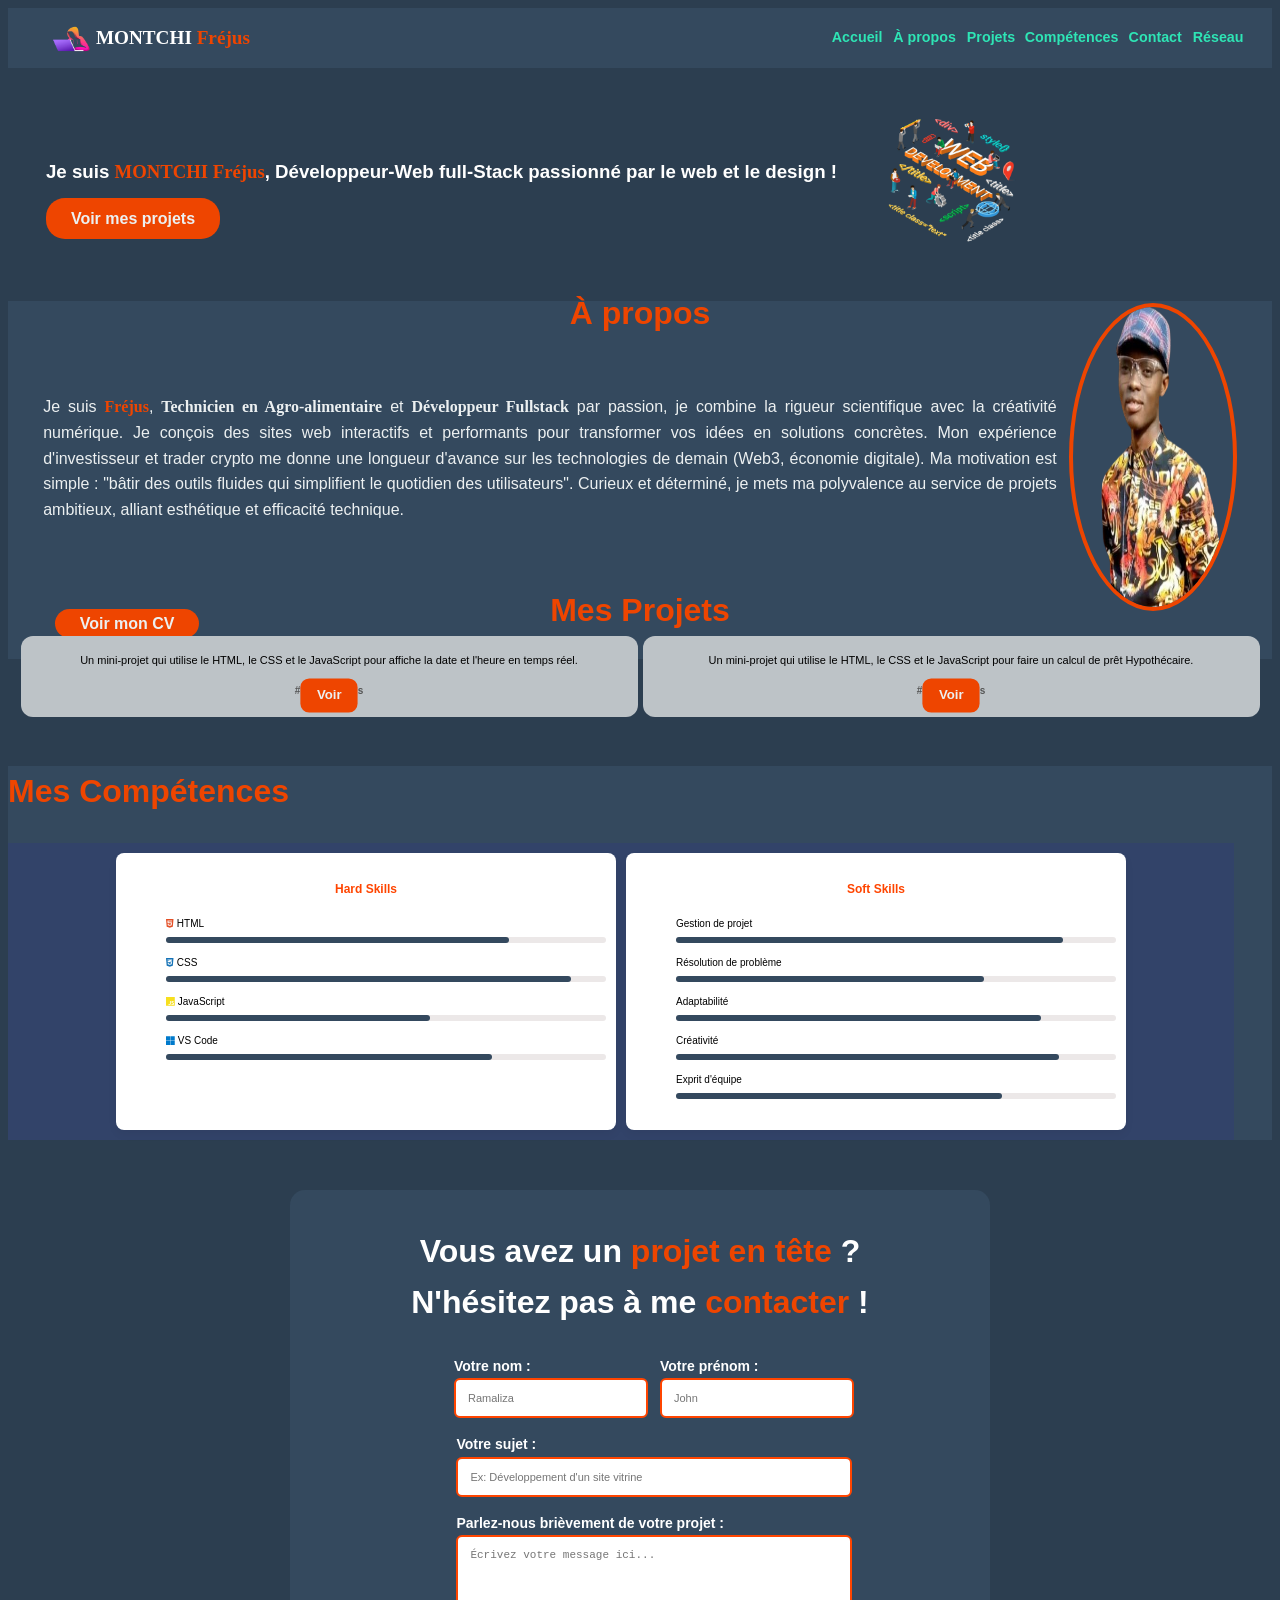
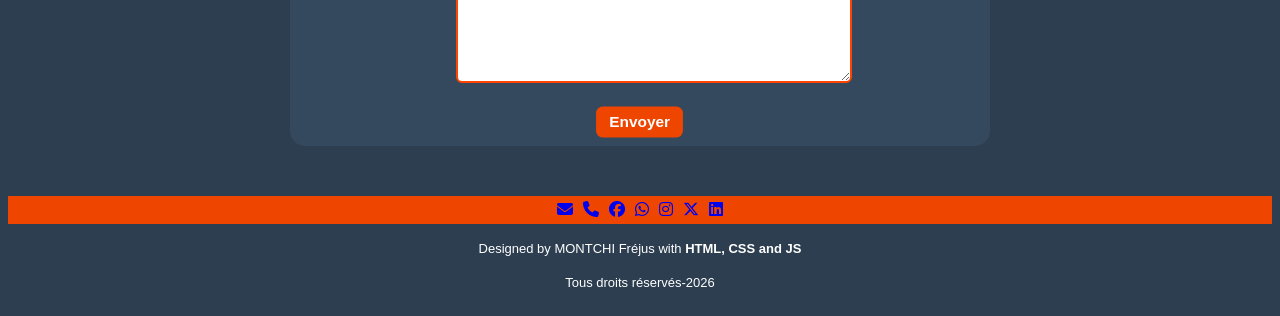
<file: index.html>
<!DOCTYPE html>
<html lang="fr">
<head>
    <meta charset="UTF-8">
    <meta name="viewport" content="width=device-width, initial-scale=1.0">
    <meta http-equiv="X-UA-Compatible" content="ie=edge">
    <title>Portefolio de Fréjus MONTCHI</title>
    <link rel="stylesheet" href="styles.css">
    <link rel="icon" href="ma_photo_en_icone.png">
    <link rel="stylesheet" href="https://cdnjs.cloudflare.com/ajax/libs/font-awesome/6.5.2/css/all.min.css">
</head>
<body>

    <header>
        <div class="lognam"><img src="logo-icon2.png" alt="Illustration Développement (logo du site)" class="profile-img">MONTCHI&nbsp<span class="lolo">Fréjus</span></div>
        <nav class="logo">
            <div class="menu-burger" id="burger">
                <i class="fa-solid fa-bars"></i>
            </div>
            <ul class="lola" id="navLinks">
                <li><a href="#accueil">Accueil</a></li>
                <li><a href="#a-propos">À propos</a></li>
                <li><a href="#projets">Projets</a></li>
                <li><a href="#competences">Compétences</a></li>
                <li><a href="#contact">Contact</a></li>
                <li><a href="#contact-via-reseau">Réseau</a></li>
            </ul>
        </nav>
    </header>

    <main>
        <section id="accueil" class="hero">
            <div class="hero-content">
                <h3 id="seul">Je suis <span style="color: #EE4500; font-weight: bold; font-family: Georgia, 'Times New Roman', Times, serif;"> MONTCHI Fréjus</span>, Développeur-Web full-Stack passionné par le web et le design !</h3>
                <a href="#projets" class="btn">Voir mes projets</a> 
            </div><br>
            <div class="hero-image">
                <img src="photo-illustration6.png" alt="Illustration Développement" class="profile-imgp">
            </div>
        </section>

        <section class="a-propos">
            <h2 class="pp">À propos</h2>
            <div class="about-container">
                <p class="elm1">Je suis <span style="color: #EE4500; font-weight: bold; font-family: Georgia, 'Times New Roman', Times, serif;">Fréjus</span>, <span style="font-weight: bold; font-family: Georgia, 'Times New Roman', Times, serif;">Technicien en Agro-alimentaire</span> et <span style="font-family: Georgia, 'Times New Roman', Times, serif; font-weight: bold;">Développeur Fullstack</span> par passion, je combine la rigueur scientifique avec la créativité numérique. Je conçois des sites web interactifs et performants pour transformer vos idées en solutions concrètes. Mon expérience d'investisseur et trader crypto me donne une longueur d'avance sur les technologies de demain (Web3, économie digitale). Ma motivation est simple : "bâtir des outils fluides qui simplifient le quotidien des utilisateurs". Curieux et déterminé, je mets ma polyvalence au service de projets ambitieux, alliant esthétique et efficacité technique.</p>
                <img src="ma_photo_en_icone.png" alt="Photo de Fréjus MONTCHI" class="profile-imgs">
            </div>
            <a href="CV__Frejus_PDF_Frejus.M_20250604_202957.pdf" target="_blank" class="btn-cv">Voir mon CV</a>
        </section>

        <section id="projets">
            <h2 class="projet-title">Mes Projets</h2>
            <div class="projects-grid">
                <article class="project-card1">
                    <h3 hidden>Affichage de la date et l'heure en temps réel</h3>
                    <p>Un mini-projet qui utilise le HTML, le CSS et le JavaScript pour affiche la date et l'heure en temps réel.</p>
                    <span class="tags">#html #css #js</span> <br>
                    <a href="temps_reel (2).html" target="_blank" class="voir">Voir</a>
                </article>
                <article class="project-card2">
                    <h3 hidden>Calculateur de Prêt Hypothécaire</h3>
                    <p>Un mini-projet qui utilise le HTML, le CSS et le JavaScript pour faire un calcul de prêt Hypothécaire.</p>
                    <span class="tags">#html #css #js</span> <br>
                    <a href="calculateur.html" target="_blank" class="voir">Voir</a>
                </article>
                </div>
        </section>

        <section id="competences">
            <h2 class="AGE">Mes Compétences</h2>
            <div class="skills-container">
                <div class="hard-skills">
                    <h3>Hard Skills</h3>
                    <ul>
                        <li><i class="fab fa-html5" style="color: #E34F26;"></i> HTML <div class="bar"><div class="progress" data-progress="78%"></div></div></li>
                        <li><i class="fab fa-css3-alt" style="color: #1572B6;"></i> CSS <div class="bar"><div class="progress" data-progress="92%"></div></div></li>
                        <li><i class="fab fa-js" style="color: #F7DF1E;"></i> JavaScript <div class="bar"><div class="progress" data-progress="60%"></div></div></li>
                        <li><i class="fab fa-microsoft" style="color:#007ACC"></i> VS Code <div class="bar"><div class="progress" data-progress="74%"></div></div></li>
                    </ul>
                </div>
                <div class="soft-skills">
                    <h3>Soft Skills</h3>
                    <ul>
                        <li>Gestion de projet <div class="bar"><div class="progress" data-progress="88%"></div></div></li>
                        <li>Résolution de problème <div class="bar"><div class="progress" data-progress="70%"></div></div></li>
                        <li>Adaptabilité <div class="bar"><div class="progress" data-progress="83%"></div></div></li>
                        <li>Créativité <div class="bar"><div class="progress" data-progress="87%"></div></div></li>
                        <li>Exprit d'équipe <div class="bar"><div class="progress" data-progress="74%"></div></div></li>
                    </ul>
                </div>
            </div>
        </section>

        <section id="contact">
            <form id="contact-form" action="https://formspree.io/f/mjgyewnd" method="post">
    <h2 class="cente">Vous avez un <span style="color:#EE4500">projet en tête</span> ? <br>N'hésitez pas à me <span style="color:#EE4500">contacter</span> !</h2>
    
    <div class="form-container">
        <div class="row">
            <div class="input-group">
                <label for="nom">Votre nom :</label>
                <input type="text" id="nom" name="nom" placeholder="Ramaliza" required>
            </div>
            <div class="input-group">
                <label for="prenom">Votre prénom :</label>
                <input type="text" id="prenom" name="prenom" placeholder="John" required>
            </div>
        </div>

        <div class="input-group full-width">
            <label for="subject">Votre sujet :</label>
            <input type="text" id="subject" name="subjet" placeholder="Ex: Développement d'un site vitrine" required>
        </div>

        <div class="input-group full-width">
            <label for="decr">Parlez-nous brièvement de votre projet :</label>
            <textarea id="decr" name="decr" placeholder="Écrivez votre message ici..." required></textarea>
        </div>

        <div class="btn-container">
            <button type="submit">Envoyer</button>
        </div>
    </div>
</form>
       </section>
    </main>
    <p id="contact-via-reseau" class="loga">
    <a href="mailto:montchifrejussss@gmail.com" target="_blank"><i class="fa-solid fa-envelope" title="Me laisser un mail" class="mail"></i></a>
    <a href="tel:+2290162252124" target="_blank"><i class="fas fa-phone"></i></a>
    <a href="https://www.facebook.com/frejus.montchi.3" target="_blank"><i class="fa-brands fa-facebook" title="Me suivre sur mon profil facebook" class="icon2f"></i></a>
    <a href="https://wa.me/message/P7LLYKQ3VLETD1" target="_blank"><i class="fa-brands fa-whatsapp" title="Me contacter sur whatsapp" class="whatsapp"></i></a>
    <a href="https://www.instagram.com/dev_web_full_stack/" target="_blank"><i class="fa-brands fa-instagram" title="Me suivre sur instagram" class="icon4i"></i></a>
    <a href="https://x.com/guevaldoross" target="_blank"><i class="fa-brands fa-x-twitter" title="Me suivrre sur tweetter x" class="tweeter"></i></a>
    <a href="https://www.linkedin.com/in/fréjus-montchi-b14a173a7" target="_blank"><i class="fa-brands fa-linkedin" title="Me suivre sur linkdin" class="linkdin"></i></a>
    </p>
    <footer>
        <p>Designed by MONTCHI Fréjus with <strong>HTML,  CSS and JS</strong></p>
        <p>Tous droits réservés-2026</p>
        <button class="scroll-top">
    <i class="fa-solid fa-chevron-up"></i> <span>↑</span> </button>
    </footer>
    <script src="script.js"></script>
</body>
</html>
</file>
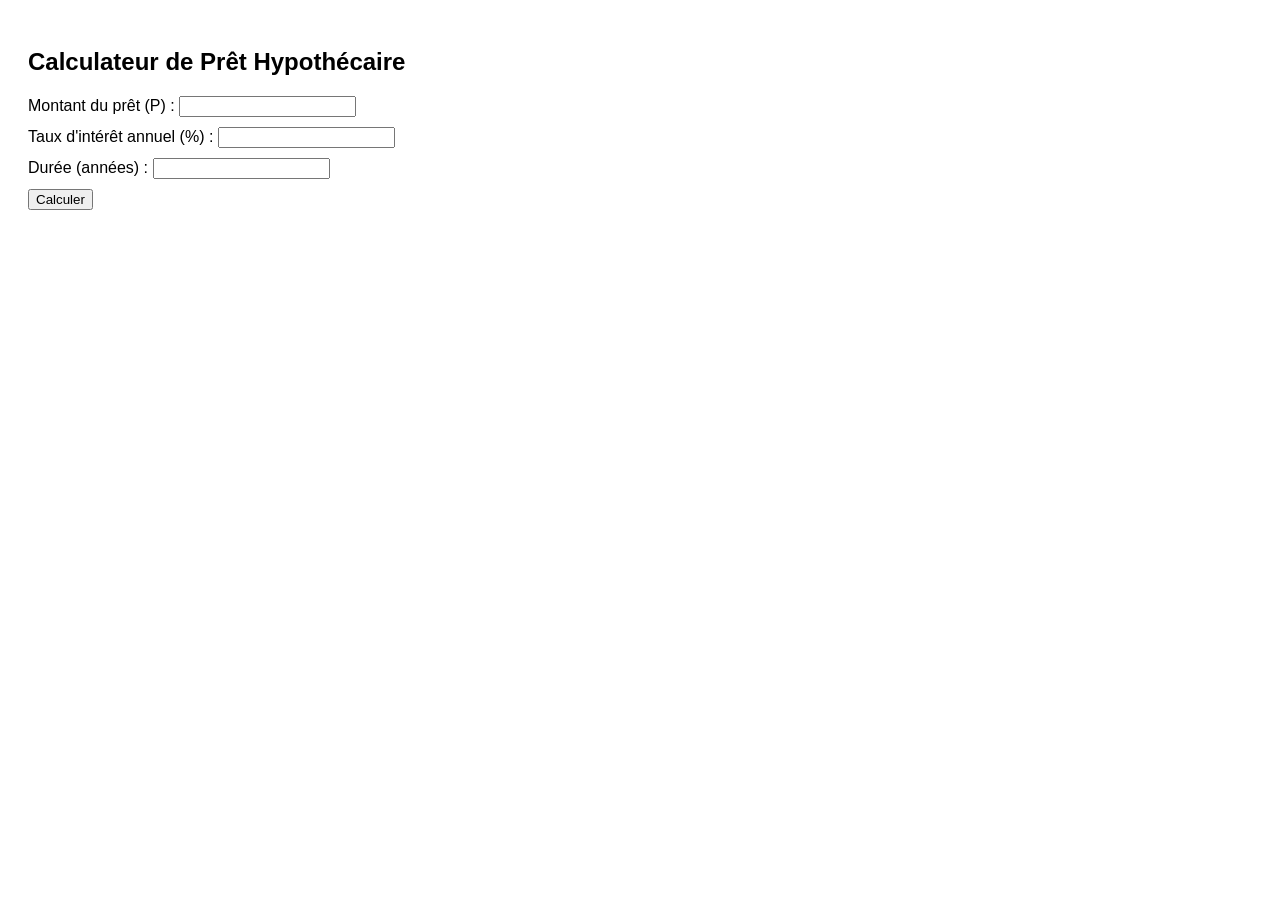
<file: calculateur.html>
<!DOCTYPE html>
<html>

<head>
  <meta charset="UTF-8">
  <meta name="viewport" content="width=device-width, initial-scale=1">
    <title>Calculateur de Prêt</title>
    <style>
        body { font-family: sans-serif; padding: 20px; }
        .champ { margin-bottom: 10px; }
    </style>
</head>
<body>
    <h2>Calculateur de Prêt Hypothécaire</h2>
    <div class="champ">Montant du prêt (P) : <input type="number" id="montant"></div>
    <div class="champ">Taux d'intérêt annuel (%) : <input type="number" id="taux"></div>
    <div class="champ">Durée (années) : <input type="number" id="duree"></div>
    <button onclick="calculerMensualite()">Calculer</button>

    <p id="resultat" style="font-weight: bold; color: green;"></p>

    <script src="calculateur.js"></script>
</body>

</html>
</file>
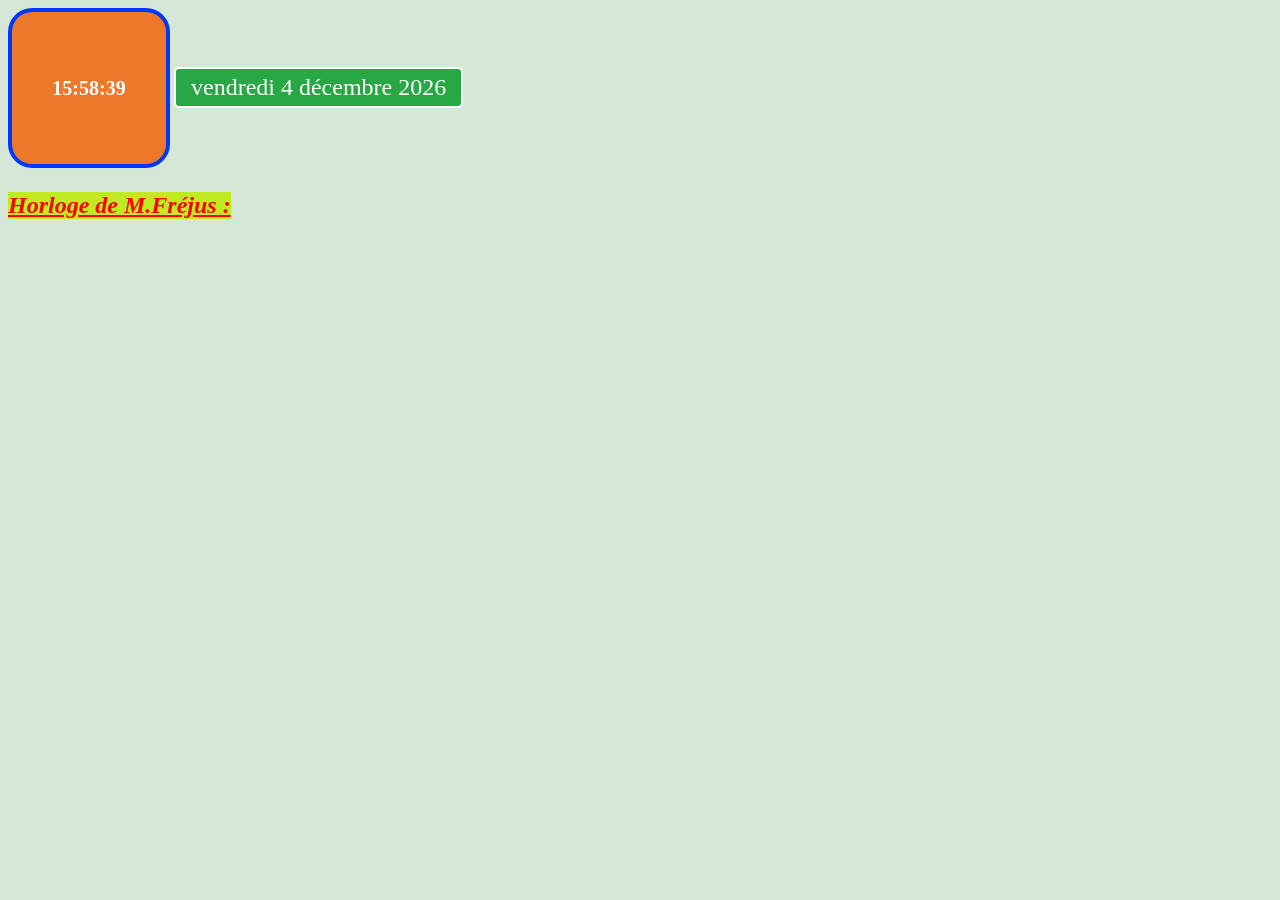
<file: temps_reel (2).html>
<!DOCTYPE html>
<html lang="fr">
<head>
  <meta charset="UTF-8">
  <meta name="viewport" content="width=device-width, initial-scale=1.0">
  <meta http-equiv="X-UA-Compatible" content="ie=edge">
    <title>Horloge Temps Rée</title>
    <link rel="stylesheet" href="style.css">
</head>
<body onload="actualiserHeure()">
    <input type="text" id="horloge" readonly style="font-size: 20px; text-align: center;">
    <span id="date-reelle">Test date ici:</span>
    <br>
    <p class="polic">Horloge de M.Fréjus :</p>
    <script src="temps_reel.js"></script>
</body>
</html>
</file>
<file: styles.css>
:root{
    --primary-orange: #EE4500; /*Accentuation*/
    --bg-dark-main:#2C3E50;/*Couleur de fond, sidebar/Header*/
    --bg-dark-soft:#34495E;/*Fond de section ou cartes*/
    --texte-main:#ECF0F1; /*Text principal et icônes*/
    --text-muted:#BDC3C7; /*Text secondaire*/
}
a, button {
  transition: all 0.3s ease-in-out;
}
body{
    background: var(--bg-dark-main);
    text-align: justify;
    font-family: 'poppins', sans-serif;
    line-height: 1.6;
    display: flex;
    flex-direction: column;
    min-height: 100vh;
}
header{
    color: white;
    display: flex;
    justify-content: space-between;
    background: var(--bg-dark-soft);
    padding: 5px 3%;
    align-items: center;
}
.logo{
    display: flex;
    justify-content: space-between;
    align-items: center;
    color: var(--primary-orange);
}
.lognam{
    font-weight: bold;
    font-size: 1.2rem;
    font-family: Georgia, 'Times New Roman', Times, serif;
    display: flex;
    text-align: center;
    justify-content: space-between;
    align-items: center;
}
#seul{
    color: white;
}
.lolo{
    display: inline-block;
    font-weight: bold;
    font-size: 1.2rem;
    font-family: Georgia, 'Times New Roman', Times, serif;
    color: #EE4500;
     animation: changeCouleur 0.5s ;}
    @keyframes changeCouleur{
        0%{
            color: rgb(16, 228, 16);
        }
        33% {
            color: rgb(243, 243, 18);
        }
        66% {
            color: red;
        }
        100%{
            color: blue;
        }
    }
.lola{
        display: flex;
        flex-direction: row;
        flex-wrap: nowrap;
        list-style: none;
        right: 0;
        left: auto;
        width: 400px;
        gap: 4%;
        font-size: 13px;
    }
    .lola li{
        white-space: nowrap;
        transition: 0.9s ease-in-out;
transform: scale(1.1);
    }
    .menu-burger{
    display: none;
}
@media(max-width: 768px){
    .menu-burger{
        display: block !important;
    }
    .lola{
        display: none;
        flex-direction: column;
        position: absolute;
        top: 44px;
        right: 0;
        font-size: 11px;
        background: black;
        width: 66px;
        border: 2px solid rgba(47, 209, 26, 0.333);
        padding: 10px;
        text-align: justify;
        z-index: 1000;
        
    }
    .lola.active{
   display: flex !important;
}
}
nav ul{
    display: none;
    list-style: none;
    gap: 20px;
}
nav ul li a{
    color: #2EE5B5;
    text-decoration: none;
    font-weight: bold;
}
.hero{
    display: flex;
    align-items: center;
    padding: 3% 3%;
    gap: 20px;
}
.a-propos{
    background: #faf8f8;
}
.pp{
    text-align: center;
}
.about-container{
    display: flex;
    width: 100%;
    flex: 1;
    gap: 1%;
    align-items: center;
    padding: 0px 1%;
}
h3, h4{
    color: #FF4500;
}
h2{
    color: var(--primary-orange);
    font-size: 2rem;
}
.profile-img{
    width: 50px;
    height: 50px;
    object-fit: contain;
    animation: changeCouleur1 0.5s ;}
    @keyframes changeCouleur1{
   0%{
       background-color: rgb(16, 228, 16);
   }
   33% {
       background-color: black;
   }
   66% {
       background: red;
   }
   100%{
       background-color: blue;
   }
    }
    @keyframes zoom-pulse {
    0% {
        transform: scale(0.95);
    }
    50% {
        transform: scale(0.9);
    }
    100% {
        transform: scale(0.95); 
    }
}
.profile-imgs{
    margin-right: 2%;
    width: 160px;
    height: 300px;
    border: 4px solid var(--primary-orange);
    border-radius: 50%;
    animation: zoom-pulse 3s ease-in-out infinite;
}
.profile-imgp{
    width: 150px;
    height: 150px;
    object-fit: contain;
    transition: 0.9s ease-in-out;
    transform: scale(1.1);
}
.btn, .btn-cv, .voir, button, .btn-cv{
    color: var(--texte-main);
    padding: 12px 25px;
    text-decoration: none;
    border-radius: 19px;
    font-weight: bold;
    background-color: var(--primary-orange);
    transition: 0.9s ease-in-out;
    transform: scale(1.1)
}
.btn-cv{
    padding: 6px 2%;
    margin-left: 2%;
    margin-top: -1%;
}
.a-propos{
    background: var(--bg-dark-soft);
    color: var(--texte-main);
    padding: 23px;
}
.pp{
    margin-bottom: -3%;
    margin-top: -3%;
}
.elm1{
    margin-bottom: 1%;
}
.about-content{
    display: flex;
    align-items: center;
    justify-content: space-between;
    padding: 40px 5%;
}
#projets {
    padding: 40px 0; 
    text-align: center;
}
.projet-title{
    margin-top: -9%;
    margin-bottom: -3%;
    padding: -9px;
}
.projects-grid {
    display: flex;
    flex-direction: row;
    flex-wrap: nowrap;
    justify-content: center;
    gap: 5px;
    padding: 0 5px;
    width: 100%;
    box-sizing: border-box;
}
.project-card1, .project-card2 {
    background: var(--text-muted);
    flex: 0 0 calc(50% - 10px);
    padding: 6px 4px;
    border-radius: 12px;
    border: none;
    display: flex;
    flex-direction: column;
    align-items: center;
    justify-content: space-between;
    box-sizing: border-box;
    min-width: 0;
    margin-top: 3%;
    margin-bottom: -9%;
}
.project-card1 p, .project-card2 p {
    font-size: 11px;
    color: #000000;
    margin-bottom: 15px;
    line-height: 1.3;
    text-align: center;
}

.tags {
    font-size: 10px;
    font-weight: bold;
    color: #555;
    margin-bottom: -8px;
}
.voir {
    text-decoration: none;
    padding: 6px 15px;
    border-radius: 8px;
    font-weight: bold;
    font-size: 12px;
    display: inline-block;
    margin-top: -6%;
}
.skills-container {
    background: #324369;
    display: flex;
    flex-wrap: nowrap;
    justify-content: center;
    gap: 10px;
    padding: 10px 2%;
    width: 97%;
    box-sizing: border-box;
}
.hard-skills, .soft-skills {
    background: white;
    flex: 0 0 48%; 
    max-width: 500px;
    padding: 15px 10px;
    border-radius: 8px;
    box-shadow: 0 4px 10px rgba(0,0,0,0.05);
    box-sizing: border-box;
    
}
.hard-skills h3, .soft-skills h3 {
    font-size: 12px;
    margin-bottom: 15px;
    text-align: center;
}

.hard-skills li, .soft-skills li {
    font-size: 10px;
    margin-bottom: 12px;
    list-style: none;
}
.bar {
    width: 100%;
    height: 6px; 
    background: #ece8e8;
    border-radius: 10px;
    margin-top: 5px;
}
#competences{
    background: var(--bg-dark-soft);
    justify-items: center;
}
.progress {
    height: 100%;
    background: var(--bg-dark-soft);
    width: 0;
    transition: width 1.5s ease-in-out;
    border-radius: 10px;
}
#contact {
    padding: 50px 5%;
}

#contact-form {
    background: var(--bg-dark-soft);
    padding: 10px;
    border-radius: 15px;
    max-width: 700px;
    margin: 0 auto;
    box-sizing: border-box;
}
.cente{
    color: white;
    text-align: center;
}
.form-container {
    display: flex;
    flex-direction: column;
    gap: 15px;
    width: 100%;
    align-items: center;
}

/* Alignement Sur PC */
.row {
    display: flex;
    gap: 40px;
    width: 55%;
    justify-content: center;
}

.input-group {
    flex: 1px 12px;
    display: flex;
    flex-direction: column;
    flex-wrap: wrap;
}

.full-width {
    width: 54%;
}

label {
    color: white;
    font-size: 14px;
    font-weight: bold;
    margin-bottom: 1px;
    text-align: left;
}

input[type="text"], 
textarea {
    width: 100%;
    padding: 12px;
    border-radius: 6px;
    border: 2px solid #FF4500;
    font-size: 11px;
    outline: none;
    background-color: white;
}

textarea {
    height: 120px;
    resize: vertical;
}

.btn-container {
    display: flex;
    justify-content: center;
    margin-top: 10px;
}

button[type="submit"] {
    background-color: var(--primary-orange);
    color: white;
    border: none;
    padding: 6px 12px;
    font-size: 14px;
    font-weight: bold;
    border-radius: 6px;
    cursor: pointer;
    transition: transform 0.3s, background-color 0.3s;
}

button[type="submit"]:hover {
    background-color: #a13804;
    color: white;
    transform: scale(1.05);
}

@media (max-width: 768px) {
    .row {
        flex-direction: column; 
        gap: 15px;
    }
    
    #contact-form {
        padding: 10px;
    }

    .cente {
        font-size: 16px;
    }
}
.loga{
    display: flex;
    align-items: center;
    justify-content: center;
    text-align: center;
    padding: 1px 4%;
    margin: 0%;
    background: var(--primary-orange);
    gap: 10px;
}
footer{
    gap: 60%;
    font-size: 13px;
    text-align: center;
    padding: 2px 6%;
    margin-top: auto;
    animation: changeCouleurs 15s ;}
    @keyframes changeCouleurs {
        0%{
            background-color: var(--bg-dark-soft;)
        }
        66%{
            background-color: var(--bg-dark-soft);
        }
    }
    footer p{
        color: white;
        animation: changeCouleurss 35s infinite ;}
@keyframes changeCouleurss {
    0%{
        color: white;
    }
}
.scroll-top {
    position: fixed;
    bottom: 30px;
    right: 30px;
    width: 50px;
    height: 50px;
    border-radius: 50%;
    background-color: var(--primary-orange);
    color: white;
    display: flex;
    align-items: center;
    justify-content: center;
    border: none;
    cursor: pointer;
    z-index: 1000;
    opacity: 0; 
    pointer-events: none;
    transition: opacity 0.3s ease-in-out;
}

.scroll-top.show {
    opacity: 1;
    pointer-events: auto;
}
</file>
<file: style.css>
body{
    background: hsla(130, 29%, 80%, 0.63);
}
input{
    background: #ee7829; width: 150px; height: 150px; color: white;
     border-radius: 15%; cursor: pointer; border: 4px solid rgb(0, 55, 255);
     font-size: 16px; font-weight: bold; font-family: Georgia, 'Times New Roman',
    Times, serif;;
}
.polic{
    font-weight: bold; color: red; background: #c2ea22;
    width: max-content; font-display: fallback; font-style: oblique; text-decoration: underline;
    font-size: 24px; display: inline-block; white-space: nowrap;
    animation: mon_deplacement 10s linear infinite;
}
@keyframes mon_deplacement {
    from {
        transform: translateX(100vw);
    }
    to {
        transform: translateX(-100%);
    }
}
#date-reelle{
    color: white;
    font-size: 1.5rem;
    font-family: Georgia, 'Times New Roman', Times, serif;
    background: #05b914;
    border: 2px solid white;
    padding: 2px 3%;

    display: inline-block;
    animation: apparition 10s ease-out, battement 2s infinite ease-in-out 2s;

    background-color: #28a745;
    color: white;
    padding: 5px 15px;
    border-radius: 5px;
}
@keyframes battement {
    0% { transform: scale(1); }
    50% { transform: scale(1.05); }
    100% { transform: scale(1); }
}
@keyframes apparition {
    from { opacity: 0; transform: translateY(10px); }
    to { opacity: 1; transform: translateY(0);
    }
}
</file>
